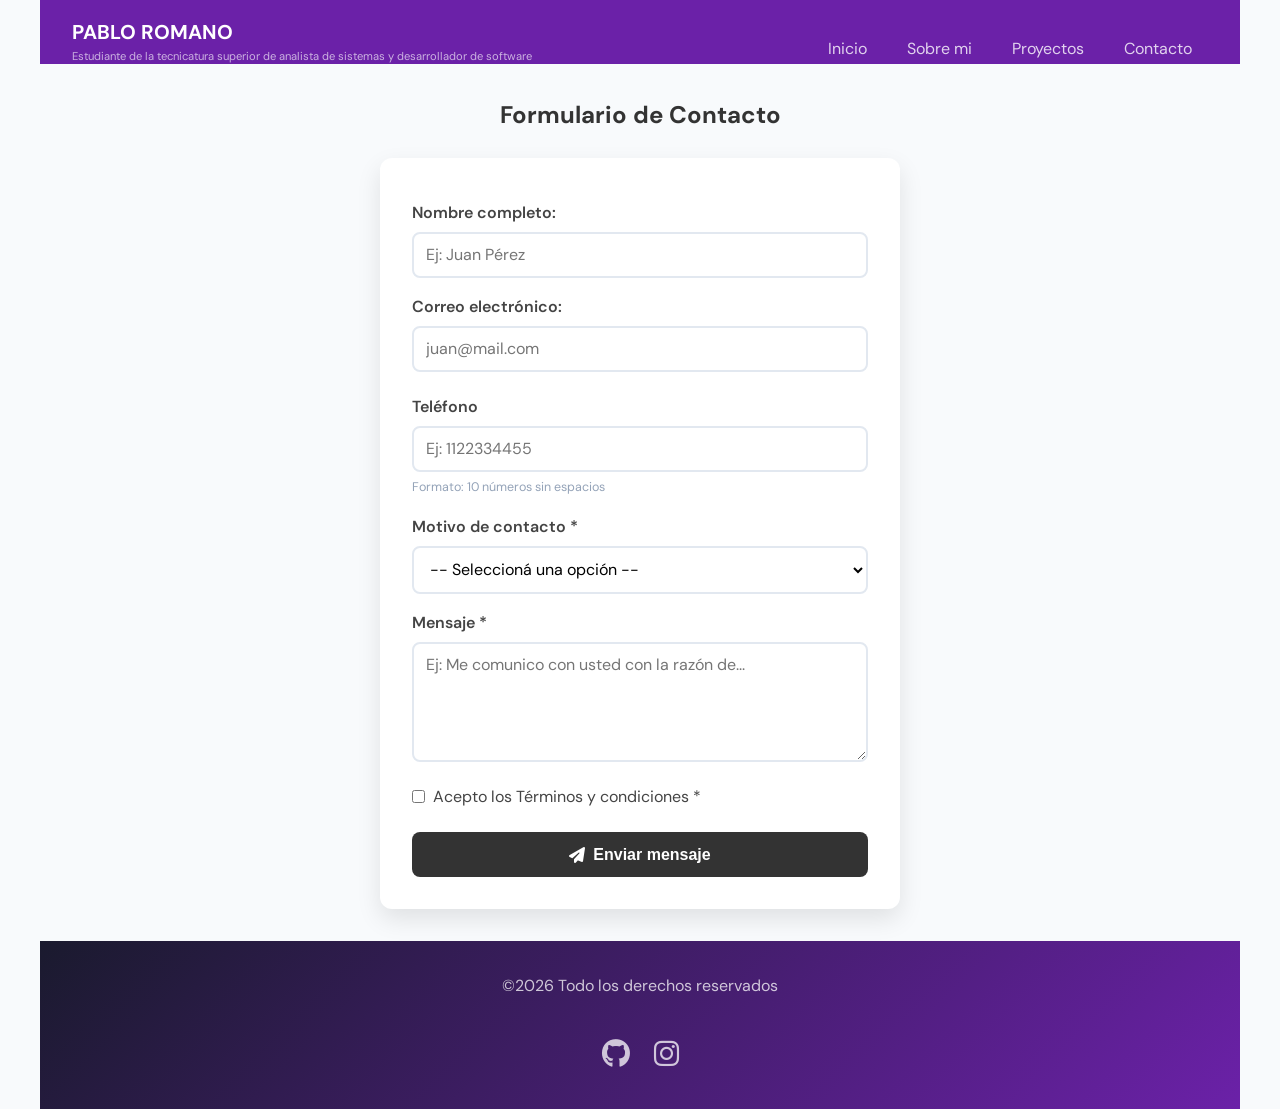
<file: contacto.html>
<!DOCTYPE html>
<html lang="es">
<head>
    <meta charset="UTF-8">
    <meta name="viewport" content="width=device-width, initial-scale=1.0">
    <title>Contacto - Pablo Romano</title>
    <link rel="stylesheet" href="https://cdnjs.cloudflare.com/ajax/libs/font-awesome/6.5.0/css/all.min.css">
    <link rel="preconnect" href="https://fonts.googleapis.com">
    <link rel="preconnect" href="https://fonts.gstatic.com" crossorigin>
    <link href="https://fonts.googleapis.com/css2?family=DM+Sans:wght@400;500&display=swap" rel="stylesheet">
    <link rel="stylesheet" href="estilo.css">
</head>
<body>
    <div class="layout sin-sidebar">
<header>
    <div class="logo">
    <h1>PABLO ROMANO </h1>
    <p>Estudiante de la tecnicatura superior de analista de sistemas y desarrollador de software </p>
  </div>
  <nav>
    <a href="index.html#Inicio">Inicio</a>
    <a href="index.html#Sobre-mi">Sobre mi</a>
    <a href="index.html#Proyectos">Proyectos</a>
    <a href="contacto.html">Contacto</a>
  </nav>
</header>
        <aside class="sidebar">
        <h3>Navegación</h3>
        <ul>
            <li><a href="index.html#inicio">Inicio</a></li>
            <li><a href="index.html#sobre-mi">Sobre mí</a></li>
            <li><a href="index.html#Proyectos">Proyectos</a></li>
            <li><a href="contacto.html">Contacto</a></li>
        </ul>
</aside>
       <main>
 
        <section id="contacto">
            <h2>Formulario de Contacto</h2>
 
            <form action="#" method="post" novalidate>     
        <label for="nombre">Nombre completo:</label>

        <input type="text" id="nombre" name="nombre"

placeholder="Ej: Juan Pérez" required minlength="3">

    <label for="email">Correo electrónico:</label>

    <input type="email" id="email" name="email"

placeholder="juan@mail.com" required>


    <span></span> 

<label for="telefono">Teléfono</label>
                <input
                    type="tel"
                    id="telefono"
                    name="telefono"
                    pattern="[0-9]{10}"
                    placeholder="Ej: 1122334455"
                >
                <small>Formato: 10 números sin espacios</small>
 
                <label for="motivo">Motivo de contacto *</label>
                <select id="motivo" name="motivo" required>
                    <option value="">-- Seleccioná una opción --</option>
                    <option value="consulta">Consulta general</option>
                    <option value="colaboracion">Colaboración</option>
                    <option value="otro">Otro</option>
                </select>
 
                <label for="mensaje">Mensaje *</label>
                <textarea
                    id="mensaje"
                    name="mensaje"
                    placeholder="Ej: Me comunico con usted con la razón de..."
                    required
                    minlength="10"
                ></textarea>
                <span></span>
 
                <label class="checkbox-label">
                    <input type="checkbox" name="terminos" required>
                    Acepto los Términos y condiciones *
                </label>
 
                <button type="submit">
                    <i class="fa-solid fa-paper-plane"></i>
                    Enviar mensaje
                </button>
 
            </form>
        </section>
 
    </main>

    <footer>
        <p>&copy;2026  Todo los derechos reservados</p>
        <div class="redes">
            <a href="https://github.com/"pablo-romano-10 target="_blank" aria-label="Github de Antonio">
                <i class="fa-brands fa-github"></i>
            </a>
            <a href="https://www.instagram.com/pablo romano_" target="_blank" aria-label="instagram de Antonio">
                <i class="fa-brands fa-instagram"></i>
            </a>
        </div>
    </footer>
    </div>
</body>
</html>
</file>
<file: estilo.css>
*, *::before, *::after { box-sizing: border-box; margin: 0; padding: 0; }
html {
    font-size: 16px; /* Define que 1rem = 16px */
}

 :root {
    --color-primary:    #2E75B6;
    --color-secondary:  #1B2A4A;
    --color-accent:     #F59E0B;
    --color-text:       #334155;
    --color-text-muted: #94a3b8;
    --color-bg:         #F8FAFC;
    --color-surface:    #ffffff;
    --color-border:     #e2e8f0;
    --radius:           8px;
    --radius-pill:      999px;
    --shadow:           0 2px 8px rgba(0,0,0,0.1);
    --font-main:        "DM Sans", "Segoe UI", Arial, sans-serif;
}

 
html {
    font-size: 16px;
}
 
body {
    font-family: var(--font-main);
    font-size: 16px;
    line-height: 1.6;
    color: var(--color-text);
    background-color: var(--color-bg);
}
h1 { font-size: 2rem; }
h2 { font-size: 1.5rem; color: #333; margin-bottom: 1rem; }
h3 { font-size: 1.1rem; }
p  { margin-bottom: 1rem; }

.layout {
    display: grid;
    grid-template-columns: 200px 1fr;
    grid-template-areas:
        "header  header"
        "sidebar main"    /* ← sidebar tiene que estar acá */
        "footer  footer";
}
 
@media (min-width: 768px) {
    .layout {
        grid-template-columns: 200px 1fr;
        grid-template-areas:
            "header  header"
            "sidebar main"
            "footer  footer";
    }
 
    .sidebar { display: block; }
 
    header {
        flex-direction: row;
        height: 64px;
        padding: 0 2rem;
    }
}
 
@media (min-width: 1024px) {
    .layout {
        max-width: 1200px;
        margin: 0 auto;
    }
}
 


header {
    grid-area: header;
    background-color: #6b21a8;
    color: white;
    padding: 1rem 2rem;
    display: flex;
    justify-content: space-between;
    align-items: center;
    flex-wrap: wrap;
    gap: 0.5rem;
}
 
header .logo h1 {
    font-size: 1.25rem;
    color: white;
}
 
header .logo p {
    font-size: 0.7rem;
    color: rgba(255, 255, 255, 0.65);
}

nav {
    display: flex;
    gap: 0.5rem;
    flex-wrap: wrap;
}

nav a {
    color: rgba(255, 255, 255, 0.80);
    text-decoration: none;
    padding: 0.4rem 1rem;
    border-radius: var(--radius);
    transition: background 0.25s,color 0.25s;
}
 
nav a:hover {
    background: rgba(255, 255, 255, 0.15);
    color: white;
}

.sidebar {
    grid-area: sidebar;
    background:#f1f5f9;
    padding: 2rem 1rem;
    border-right: 1px solid var(--color-border);
    display: none; 
}
@media (min-width: 768px) {
    .sidebar {
        display: block; 
    }
}
.sidebar h3 {
    font-size: 0.8rem;
    text-transform: uppercase;
    letter-spacing: 0.08em;
    color: var(--color-text);
    margin-bottom: 1rem;
}
 
.sidebar ul {
    list-style: none;
    display: flex;
    flex-direction: column;
    gap: 0.5rem;
}
 
.sidebar ul li a {
    color: var(--color-text);
    text-decoration: none;
    font-size: 0.9rem;
    transition: color 0.2s;
}
 
.sidebar ul li a:hover {
    color: #6b21a8;
}
.sin-sidebar {
    grid-template-columns: 1fr;
    grid-template-areas:
        "header"
        "main"
        "footer";
}

.sin-sidebar .sidebar {
    display: none;
}
@media (max-width: 767px) {

    /* Layout de una sola columna */
    .layout {
        grid-template-columns: 1fr;
        grid-template-areas:
            "header"
            "main"
            "footer";
    }

    /* Ocultar sidebar */
    .sidebar {
        display: none;
    }

    /* Header en columna */
    header {
        flex-direction: column;
        align-items: flex-start;
        height: auto;
        padding: 1rem;
        gap: 0.75rem;
    }

    /* Nav que se envuelve */
    nav {
        flex-wrap: wrap;
        gap: 0.3rem;
        width: 100%;
    }

    nav a {
        font-size: 0.8rem;
        padding: 0.35rem 0.7rem;
    }

    /* Main sin tanto padding */
    main {
        padding: 1rem;
    }

    /* Hero más compacto */
    .hero {
        min-height: 30vh;
        padding: 2rem 1rem;
    }

    .hero-contenido h1 {
        font-size: 1.5rem;
    }

    /* Secciones en columna */
    .section-container {
        flex-direction: column;
        padding: 1.25rem;
    }

    /* Imagen centrada y más chica */
    img {
        width: 140px;
        height: 140px;
    }

    /* Tarjetas en una columna */
    .Tarjetas {
        grid-template-columns: 1fr;
    }

    /* Formulario sin tanto padding */
    form {
        padding: 1.25rem;
    }

    /* Footer */
    footer {
        padding: 1.25rem;
        font-size: 0.8rem;
    }
}










main {
    grid-area: main;
    padding: 2rem 1rem;
}

.hero {
    display: flex;
    justify-content: center;
    align-items: center;
    min-height: 40vh;
    background: linear-gradient(135deg, #1a1a2e, #6b21a8);
    color: white;
    text-align: center;
    padding: 2rem;
    border-radius: var(--radius);
    margin-bottom: 2rem;
}
 
.hero-contenido {
    display: flex;
    flex-direction: column;
    align-items: center;
    gap: 1rem;
}
 
.hero-contenido h1 { font-size: 2.2rem; color: white; }
 
.hero-titulo {
    font-size: 1.1rem;
    color: rgba(255,255,255,0.80);
}
 
.hero-btn {
    padding: 0.75rem 2rem;
    background: var(--color-accent);
    color: white;
    text-decoration: none;
    border-radius: var(--radius);
    font-weight: 600;
    transition: background 0.25s, transform 0.25s;
}
 
.hero-btn:hover {
    background: #9333ea;
    transform: translateY(-2px);
}
.section-container {
    display: flex;
    flex-wrap: wrap;
    gap: 2rem;
    align-items: center;
    background: var(--color-surface);
    border-radius: var(--radius);
    padding: 2rem;
    margin-bottom: 2rem;
    box-shadow: var(--shadow);
}
 
.section-container > div { flex: 1 1 260px; }
 
.contenedor { display: flex; justify-content: center; }
 
img {
    width: 200px;
    height: 200px;
    object-fit: cover;
    border-radius: 50%;
    display: block;
}

#Proyectos {
    margin-bottom: 2rem;
}
 
#Proyectos h2 {
    text-align: center;
    margin-bottom: 1.5rem;
}
 
.Tarjetas {
    display: grid;
    grid-template-columns: repeat(auto-fit, minmax(220px, 1fr));
    gap: 1.25rem;
}
 
.Tarjeta {
    padding: 1.5rem;
    background: var(--color-surface);
    border-radius: 12px;
    box-shadow: var(--shadow);
    transition: transform 0.3s, box-shadow 0.3s;
}
 
.Tarjeta:hover {
    transform: translateY(-4px);
    box-shadow: 0 8px 20px rgba(0,0,0,0.15);
}
 
.Tarjeta h3 { color: #333; margin-bottom: 0.5rem; }
.Tarjeta p  { color: var(--color-text); margin: 0; }
 

#contacto {
    max-width: 520px;
    margin: 0 auto;
}
 
#contacto h2 {
    text-align: center;
    margin-bottom: 1.5rem;
}

form {
    display: flex;
    flex-direction: column;
    gap: 0.4rem;
    background: white;
    padding: 2rem;
    border-radius: 12px;
    box-shadow: 0 10px 25px rgba(0,0,0,0.1);
}
 
label {
    display: block;
    font-weight: 600;
    color: #444;
    margin-top: 0.6rem;
}

.checkbox-label {
    display: flex;
    align-items: center;
    gap: 0.5rem;
    font-weight: normal;
    cursor: pointer;
}
 
.checkbox-label input[type="checkbox"] {
    width: auto;
    margin: 0;
}
 
input,
textarea,
select {
    width: 100%;
    padding: 0.65rem 0.75rem;
    border: 2px solid var(--color-border);
    border-radius: var(--radius);
    font-size: 1rem;
    font-family: var(--font-main);
    background: white;
    transition: border-color 0.3s, box-shadow 0.3s, background-color 0.3s;
}
 
textarea {
    height: 120px;
    resize: vertical;
}
 
small {
    font-size: 0.78rem;
    color: var(--color-text-muted);
}

input:focus,
textarea:focus,
select:focus {
    outline: none;
    border-color: #4A90E2;
    box-shadow: 0 0 0 4px rgba(74,144,226,0.12);
    background: white;
}

input:not(:placeholder-shown):valid,
textarea:not(:placeholder-shown):valid {
    border-color: #2ecc71;
    background-color: #f0fff4;
}

input:not(:placeholder-shown):invalid,
textarea:not(:placeholder-shown):invalid {
    border-color: #e74c3c;
    background-color: #fff5f5;
}

input:not(:placeholder-shown):valid   + span::before { content: '✔'; color: #2ecc71; margin-left: 4px; }
input:not(:placeholder-shown):invalid + span::before { content: '✖'; color: #e74c3c; margin-left: 4px; }

button[type="submit"] {
    margin-top: 1rem;
    padding: 0.85rem;
    background-color: #333;
    color: white;
    border: none;
    border-radius: var(--radius);
    font-size: 1rem;
    font-weight: 600;
    cursor: pointer;
    display: flex;
    align-items: center;
    justify-content: center;
    gap: 0.5rem;
    transition: background 0.3s, transform 0.2s;
}
 
button[type="submit"]:hover {
    background-color: #555;
    transform: translateY(-2px);
}

footer {
    grid-area: footer;
    background: linear-gradient(135deg, #1a1a2e, #6b21a8);
    color: rgba(255,255,255,0.75);
    padding: 2rem;
    text-align: center;
    display: flex;
    flex-direction: column;
    align-items: center;
    gap: 1rem;
}
 
.redes {
    display: flex;
    justify-content: center;
    gap: 1.5rem;
}
 
.redes a {
    color: rgba(255,255,255,0.75);
    font-size: 1.8rem;
    text-decoration: none;
    transition: color 0.25s;
}
 
.redes a:hover { color: var(--color-accent); }

@media (max-width: 600px) {
    .section-container { flex-direction: column; }
    .Tarjetas { grid-template-columns: 1fr; }
    header { flex-direction: column; align-items: flex-start; }
}
</file>
